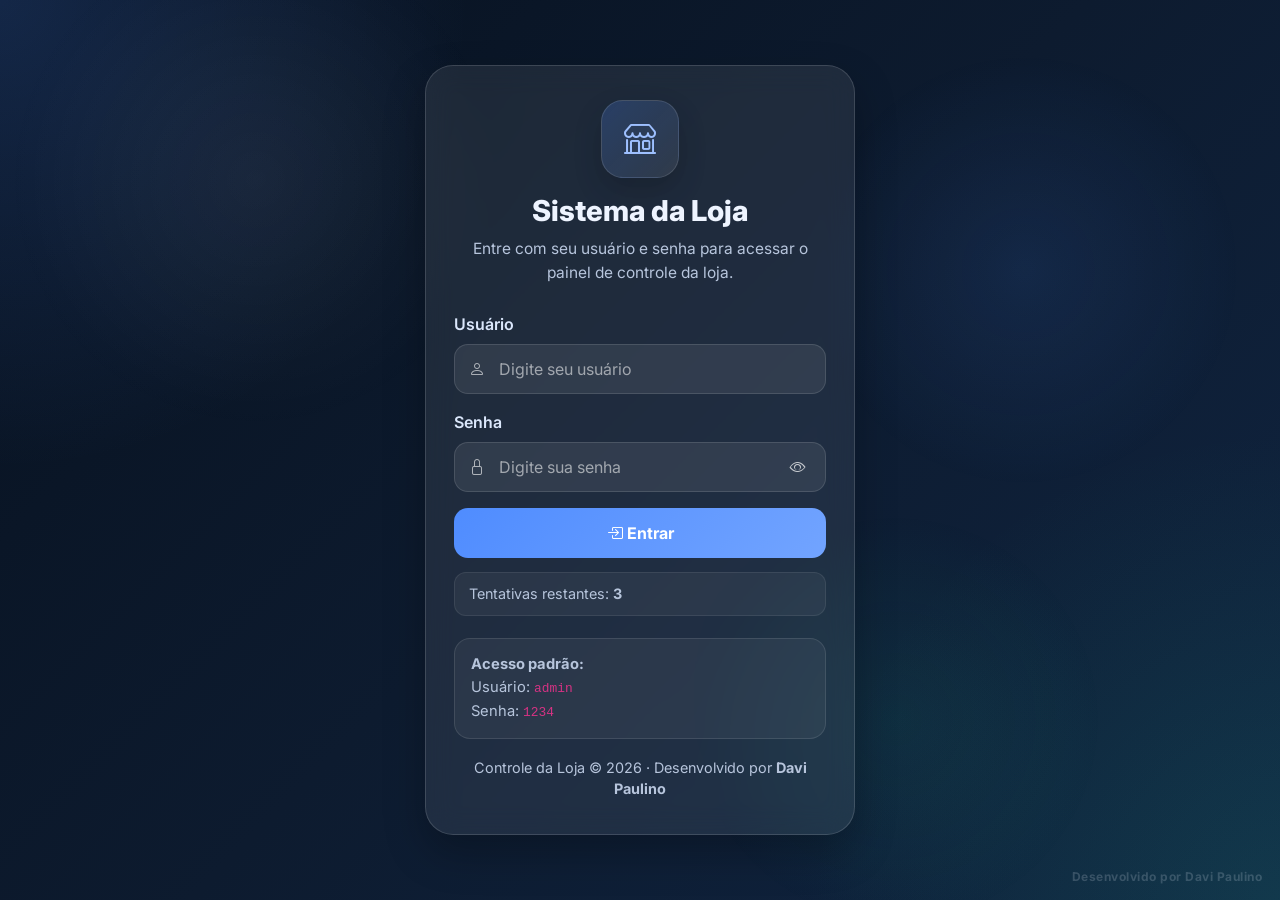
<file: index.html>
<!--
Sistema da Loja
Desenvolvido por: Davi Paulino
Ano: 2026
GitHub: github.com/davibeats88
-->
<!DOCTYPE html>
<html lang="pt-br">
<head>
  <meta charset="UTF-8">
  <meta name="viewport" content="width=device-width, initial-scale=1.0">
  <title>Sistema da Loja</title>

  <link rel="preconnect" href="https://fonts.googleapis.com">
  <link rel="preconnect" href="https://fonts.gstatic.com" crossorigin>
  <link href="https://fonts.googleapis.com/css2?family=Inter:wght@400;500;600;700;800&display=swap" rel="stylesheet">

  <link href="https://cdn.jsdelivr.net/npm/bootstrap@5.3.2/dist/css/bootstrap.min.css" rel="stylesheet">
  <link rel="stylesheet" href="https://cdn.jsdelivr.net/npm/bootstrap-icons@1.11.3/font/bootstrap-icons.css">
  <link rel="stylesheet" href="style.css">
</head>
<body>

  <div class="bg-detalhe"></div>
  <div class="marca-autor">Desenvolvido por Davi Paulino</div>

  <nav class="navbar navbar-dark navbar-custom">
    <div class="container d-flex justify-content-between align-items-center flex-wrap gap-2">
      <span class="navbar-brand">
        <i class="bi bi-shop"></i>
        Controle da Loja
      </span>

      <div class="d-flex align-items-center flex-wrap gap-2">
        <button type="button" onclick="alternarTema()" class="btn btn-outline-light btn-sm btn-theme">
          <i class="bi bi-moon-stars" id="iconeTema"></i>
          <span id="textoTema">Modo escuro</span>
        </button>

        <button type="button" onclick="logout()" class="btn btn-danger btn-sm btn-logout">
          <i class="bi bi-box-arrow-right"></i>
          Sair
        </button>
      </div>
    </div>
  </nav>

  <main class="container main-content">

    <section class="hero">
      <h2>Painel da Loja</h2>
      <p>Cadastre produtos, faça vendas, acompanhe o estoque e gerencie sua loja com mais organização.</p>
    </section>

    <section class="info-mini">
      <div class="mini-card">
        <span>Produtos cadastrados</span>
        <strong id="totalProdutosInfo">0 produtos</strong>
      </div>

      <div class="mini-card">
        <span>Total em estoque</span>
        <strong id="totalEstoqueInfo">0 itens</strong>
      </div>

      <div class="mini-card">
        <span>Ambiente</span>
        <strong>Loja principal</strong>
      </div>
    </section>

    <section class="row g-4">
      <div class="col-lg-4">
        <div class="glass-card p-4 h-100">
          <div class="card-title-custom">
            <i class="bi bi-box-seam"></i>
            <span>Cadastrar Produto</span>
          </div>

          <form id="formProduto" autocomplete="off">
            <div class="mb-3">
              <input
                id="nome"
                class="form-control"
                type="text"
                placeholder="Nome do produto"
                required>
            </div>

            <div class="mb-3">
              <input
                id="preco"
                class="form-control"
                type="number"
                step="0.01"
                min="0"
                placeholder="Preço"
                required>
            </div>

            <div class="mb-3">
              <input
                id="quantidade"
                class="form-control"
                type="number"
                min="0"
                placeholder="Quantidade"
                required>
            </div>

            <div class="mb-3">
              <select id="categoria" class="form-select" required>
                <option value="Celulares">Celulares</option>
                <option value="Capas">Capas</option>
                <option value="Carregadores">Carregadores</option>
                <option value="Fones">Fones</option>
                <option value="Películas">Películas</option>
                <option value="Cabos">Cabos</option>
              </select>
            </div>

            <button type="submit" class="btn btn-primary w-100 btn-custom-primary">
              <i class="bi bi-save"></i>
              Salvar Produto
            </button>
          </form>
        </div>
      </div>

      <div class="col-lg-8">
        <div class="glass-card p-4">
          <div class="d-flex flex-wrap justify-content-between align-items-center gap-3 mb-3">
            <div class="card-title-custom mb-0">
              <i class="bi bi-grid"></i>
              <span>Produtos Cadastrados</span>
            </div>

            <span class="badge-soft" id="totalCadastradosBadge">Total cadastrados: 0</span>
          </div>

          <div class="search-box mb-3">
            <i class="bi bi-search"></i>
            <input
              id="busca"
              class="form-control"
              type="text"
              placeholder="Pesquisar produto por nome ou categoria...">
          </div>

          <div class="table-responsive table-box">
            <table class="table align-middle">
              <thead>
                <tr>
                  <th>Produto</th>
                  <th>Preço</th>
                  <th>Quantidade</th>
                  <th>Categoria</th>
                  <th>Ações</th>
                </tr>
              </thead>
              <tbody id="tabelaProdutos"></tbody>
            </table>
          </div>
        </div>
      </div>
    </section>

    <section class="row g-4 mt-1">
      <div class="col-lg-7">
        <div class="glass-card p-4">
          <div class="d-flex flex-wrap justify-content-between align-items-center gap-3 mb-3">
            <div class="card-title-custom mb-0">
              <i class="bi bi-clock-history"></i>
              <span>Histórico de Vendas</span>
            </div>

            <span class="badge-soft" id="totalVendasBadge">Total de vendas: 0</span>
          </div>

          <div class="table-responsive table-box">
            <table class="table align-middle">
              <thead>
                <tr>
                  <th>Data</th>
                  <th>Produto</th>
                  <th>Qtd</th>
                  <th>Total</th>
                  <th>Comprovante</th>
                </tr>
              </thead>
              <tbody id="tabelaHistoricoVendas">
                <tr>
                  <td colspan="5" class="text-center text-muted">Nenhuma venda registrada.</td>
                </tr>
              </tbody>
            </table>
          </div>
        </div>
      </div>

      <div class="col-lg-5">
        <div class="glass-card p-4">
          <div class="card-title-custom">
            <i class="bi bi-receipt"></i>
            <span>Comprovante de Venda</span>
          </div>

          <div id="comprovanteVenda" class="comprovante-box cupom-box">
            <div class="cupom-titulo">CUPOM DE VENDA</div>
            --------------------------------
            Loja: Loja principal
            Cliente: Não informado
            Produto: --
            Categoria: --
            Qtd: --
            Unitário: R$ 0,00
            Total: R$ 0,00
            Data: --
            --------------------------------
            Obrigado pela preferência
            Sistema desenvolvido por Davi Paulino
          </div>

          <div class="d-grid gap-2 mt-3">
            <button class="btn btn-outline-primary btn-imprimir" onclick="imprimirComprovante()">
              <i class="bi bi-printer"></i>
              Imprimir comprovante
            </button>
          </div>
        </div>
      </div>
    </section>

  </main>

  <footer class="footer-autoria">
    Sistema desenvolvido por <strong>Davi Paulino</strong> © 2026 · GitHub: github.com/davibeats88
  </footer>

  <script src="https://cdn.jsdelivr.net/npm/bootstrap@5.3.2/dist/js/bootstrap.bundle.min.js"></script>
  <script src="script.js"></script>
</body>
</html>
</file>
<file: style.css>
:root {
  --bg-1: #07111f;
  --bg-2: #0d1b2f;
  --bg-3: #102542;
  --card: rgba(255, 255, 255, 0.08);
  --card-border: rgba(255, 255, 255, 0.14);
  --text: #eef4ff;
  --muted: #b7c5dc;
  --primary: #4f8cff;
  --primary-hover: #3f7bf0;
  --success: #20c997;
  --danger: #ff5d73;
  --warning: #ffbf47;
  --shadow: 0 18px 40px rgba(0, 0, 0, 0.25);
  --table-bg: rgba(9, 20, 36, 0.55);
  --table-head: rgba(255, 255, 255, 0.08);
  --table-hover: rgba(255, 255, 255, 0.04);
}

body.tema-claro {
  --bg-1: #eef4fb;
  --bg-2: #dde7f5;
  --bg-3: #cfdcf0;
  --card: rgba(255, 255, 255, 0.75);
  --card-border: rgba(26, 44, 78, 0.12);
  --text: #162033;
  --muted: #4f617e;
  --primary: #2f6df6;
  --primary-hover: #245ddb;
  --shadow: 0 14px 30px rgba(18, 42, 76, 0.10);
  --table-bg: rgba(255, 255, 255, 0.72);
  --table-head: rgba(47, 109, 246, 0.08);
  --table-hover: rgba(47, 109, 246, 0.05);
}

* {
  box-sizing: border-box;
}

body {
  margin: 0;
  font-family: "Inter", sans-serif;
  background:
    radial-gradient(circle at top left, rgba(79, 140, 255, 0.18), transparent 30%),
    radial-gradient(circle at bottom right, rgba(32, 201, 151, 0.12), transparent 30%),
    linear-gradient(135deg, var(--bg-1), var(--bg-2), var(--bg-3));
  color: var(--text);
  min-height: 100vh;
  transition: background 0.3s ease, color 0.3s ease;
}

.bg-detalhe {
  position: fixed;
  inset: 0;
  pointer-events: none;
  background:
    radial-gradient(circle at 20% 20%, rgba(255, 255, 255, 0.05), transparent 20%),
    radial-gradient(circle at 80% 30%, rgba(79, 140, 255, 0.10), transparent 18%),
    radial-gradient(circle at 70% 80%, rgba(32, 201, 151, 0.08), transparent 18%);
  z-index: 0;
}

.marca-autor {
  position: fixed;
  right: 18px;
  bottom: 16px;
  z-index: 1;
  opacity: 0.18;
  font-size: 12px;
  font-weight: 700;
  letter-spacing: 0.4px;
  color: var(--text);
  pointer-events: none;
  user-select: none;
  text-transform: uppercase;
}

.navbar-custom {
  background: rgba(5, 14, 28, 0.75);
  backdrop-filter: blur(12px);
  border-bottom: 1px solid rgba(255, 255, 255, 0.08);
  position: sticky;
  top: 0;
  z-index: 10;
}

body.tema-claro .navbar-custom {
  background: rgba(255, 255, 255, 0.72);
  border-bottom: 1px solid rgba(26, 44, 78, 0.08);
}

.navbar-brand {
  font-weight: 800;
  letter-spacing: 0.3px;
  display: flex;
  align-items: center;
  gap: 10px;
}

body.tema-claro .navbar-brand {
  color: #162033 !important;
}

.main-content {
  position: relative;
  z-index: 1;
  padding-top: 32px;
  padding-bottom: 30px;
}

.hero {
  margin-bottom: 24px;
  padding: 28px;
  border-radius: 24px;
  background: linear-gradient(135deg, rgba(79, 140, 255, 0.18), rgba(255, 255, 255, 0.05));
  border: 1px solid rgba(255, 255, 255, 0.10);
  box-shadow: var(--shadow);
}

body.tema-claro .hero {
  background: linear-gradient(135deg, rgba(47, 109, 246, 0.10), rgba(255, 255, 255, 0.55));
  border: 1px solid rgba(26, 44, 78, 0.08);
}

.hero h2 {
  font-size: 2rem;
  font-weight: 800;
  margin-bottom: 8px;
}

.hero p {
  margin: 0;
  color: var(--muted);
  max-width: 760px;
}

.info-mini {
  display: grid;
  grid-template-columns: repeat(3, 1fr);
  gap: 16px;
  margin-bottom: 24px;
}

.mini-card {
  background: var(--card);
  border: 1px solid var(--card-border);
  backdrop-filter: blur(12px);
  border-radius: 20px;
  padding: 18px 20px;
  box-shadow: var(--shadow);
}

.mini-card span {
  display: block;
  font-size: 0.92rem;
  color: var(--muted);
  margin-bottom: 6px;
}

.mini-card strong {
  font-size: 1.15rem;
  font-weight: 800;
  color: var(--text);
}

.glass-card {
  background: var(--card);
  border: 1px solid var(--card-border);
  backdrop-filter: blur(14px);
  border-radius: 24px;
  box-shadow: var(--shadow);
}

.card-title-custom {
  display: flex;
  align-items: center;
  gap: 10px;
  font-size: 1.08rem;
  font-weight: 700;
  margin-bottom: 18px;
  color: var(--text);
}

.card-title-custom i {
  color: #8db5ff;
  font-size: 1.15rem;
}

body.tema-claro .card-title-custom i {
  color: #2f6df6;
}

.form-control,
.form-select {
  background: rgba(255, 255, 255, 0.08);
  border: 1px solid rgba(255, 255, 255, 0.12);
  color: var(--text);
  border-radius: 14px;
  min-height: 48px;
}

body.tema-claro .form-control,
body.tema-claro .form-select {
  background: rgba(255, 255, 255, 0.78);
  border: 1px solid rgba(26, 44, 78, 0.12);
}

.form-control::placeholder {
  color: rgba(255, 255, 255, 0.55);
}

body.tema-claro .form-control::placeholder {
  color: rgba(22, 32, 51, 0.55);
}

.form-control:focus,
.form-select:focus {
  background: rgba(255, 255, 255, 0.10);
  color: var(--text);
  border-color: rgba(79, 140, 255, 0.8);
  box-shadow: 0 0 0 0.18rem rgba(79, 140, 255, 0.18);
}

body.tema-claro .form-control:focus,
body.tema-claro .form-select:focus {
  background: #fff;
}

.form-select option {
  color: #111;
}

.btn-custom-primary {
  border: none;
  min-height: 48px;
  border-radius: 14px;
  font-weight: 700;
  background: linear-gradient(135deg, var(--primary), #72a4ff);
}

.btn-custom-primary:hover {
  background: linear-gradient(135deg, var(--primary-hover), #6298ff);
}

.btn-logout,
.btn-theme {
  border-radius: 12px;
  font-weight: 600;
}

.btn-theme {
  margin-right: 8px;
}

body.tema-claro .btn-theme {
  color: #162033;
  border-color: rgba(22, 32, 51, 0.25);
}

.badge-soft {
  display: inline-flex;
  align-items: center;
  padding: 10px 14px;
  border-radius: 999px;
  font-weight: 700;
  font-size: 0.9rem;
  background: rgba(79, 140, 255, 0.15);
  border: 1px solid rgba(79, 140, 255, 0.28);
  color: var(--text);
}

.search-box {
  position: relative;
}

.search-box i {
  position: absolute;
  left: 14px;
  top: 50%;
  transform: translateY(-50%);
  color: var(--muted);
}

.search-box .form-control {
  padding-left: 42px;
}

.table-box {
  border-radius: 18px;
  overflow: hidden;
  background: var(--table-bg);
  border: 1px solid rgba(255, 255, 255, 0.10);
}

body.tema-claro .table-box {
  border: 1px solid rgba(26, 44, 78, 0.10);
}

.table {
  margin-bottom: 0;
  color: var(--text) !important;
  --bs-table-color: var(--text);
  --bs-table-bg: transparent;
  --bs-table-border-color: rgba(255, 255, 255, 0.08);
  --bs-table-hover-bg: var(--table-hover);
  --bs-table-hover-color: var(--text);
}

body.tema-claro .table {
  --bs-table-border-color: rgba(26, 44, 78, 0.08);
}

.table thead th {
  background: var(--table-head) !important;
  color: var(--text) !important;
  border-bottom: 1px solid rgba(255, 255, 255, 0.12) !important;
  font-size: 0.92rem;
  font-weight: 700;
  white-space: nowrap;
}

body.tema-claro .table thead th {
  border-bottom: 1px solid rgba(26, 44, 78, 0.10) !important;
}

.table tbody td {
  color: var(--text) !important;
  background: transparent !important;
}

.table td,
.table th {
  padding: 14px 12px;
  vertical-align: middle;
  border-color: inherit !important;
}

.table tbody tr:hover {
  background: var(--table-hover) !important;
}

.table strong {
  color: var(--text);
}

.categoria-badge {
  display: inline-flex;
  align-items: center;
  padding: 8px 12px;
  border-radius: 999px;
  font-size: 0.82rem;
  font-weight: 700;
  background: rgba(32, 201, 151, 0.12);
  border: 1px solid rgba(32, 201, 151, 0.26);
  color: #baf5e1;
}

body.tema-claro .categoria-badge {
  color: #157a5d;
  background: rgba(32, 201, 151, 0.10);
}

.comprovante-box {
  background: rgba(255, 255, 255, 0.05);
  border: 1px dashed rgba(255, 255, 255, 0.18);
  border-radius: 18px;
  padding: 18px;
  min-height: 260px;
}

body.tema-claro .comprovante-box {
  background: rgba(255, 255, 255, 0.70);
  border: 1px dashed rgba(22, 32, 51, 0.18);
}

.comprovante-box p {
  margin-bottom: 10px;
  color: var(--text);
}

.cupom-box {
  font-family: "Courier New", monospace;
  line-height: 1.7;
  white-space: pre-line;
  font-size: 14px;
}

.cupom-titulo {
  text-align: center;
  font-weight: 700;
  letter-spacing: 1px;
  margin-bottom: 8px;
}

.btn-imprimir {
  border-radius: 14px;
  min-height: 46px;
  font-weight: 700;
  border-color: rgba(79, 140, 255, 0.5);
  color: var(--text);
}

.btn-imprimir:hover {
  background: rgba(79, 140, 255, 0.12);
  color: var(--text);
  border-color: rgba(79, 140, 255, 0.9);
}

.toast-container .toast {
  border-radius: 14px;
  overflow: hidden;
}

.text-light {
  color: var(--text) !important;
}

.text-muted {
  color: var(--muted) !important;
}

.footer-autoria {
  position: relative;
  z-index: 1;
  text-align: center;
  padding: 18px 16px 26px;
  font-size: 14px;
  color: var(--muted);
  opacity: 0.95;
}

.footer-autoria strong {
  color: var(--text);
}

#tabelaHistoricoVendas td,
#tabelaHistoricoVendas th,
#tabelaProdutos td,
#tabelaProdutos th {
  vertical-align: middle;
}

@media (max-width: 991px) {
  .info-mini {
    grid-template-columns: 1fr;
  }

  .hero h2 {
    font-size: 1.6rem;
  }
}

@media (max-width: 576px) {
  .main-content {
    padding-top: 24px;
    padding-bottom: 24px;
  }

  .hero,
  .glass-card,
  .mini-card {
    border-radius: 18px;
  }

  .table td,
  .table th {
    padding: 12px 10px;
  }

  .btn-theme {
    margin-right: 0;
    margin-bottom: 0;
  }

  .marca-autor {
    font-size: 10px;
    right: 10px;
    bottom: 10px;
  }

  .footer-autoria {
    font-size: 13px;
    padding: 16px 14px 22px;
  }
}
</file>
